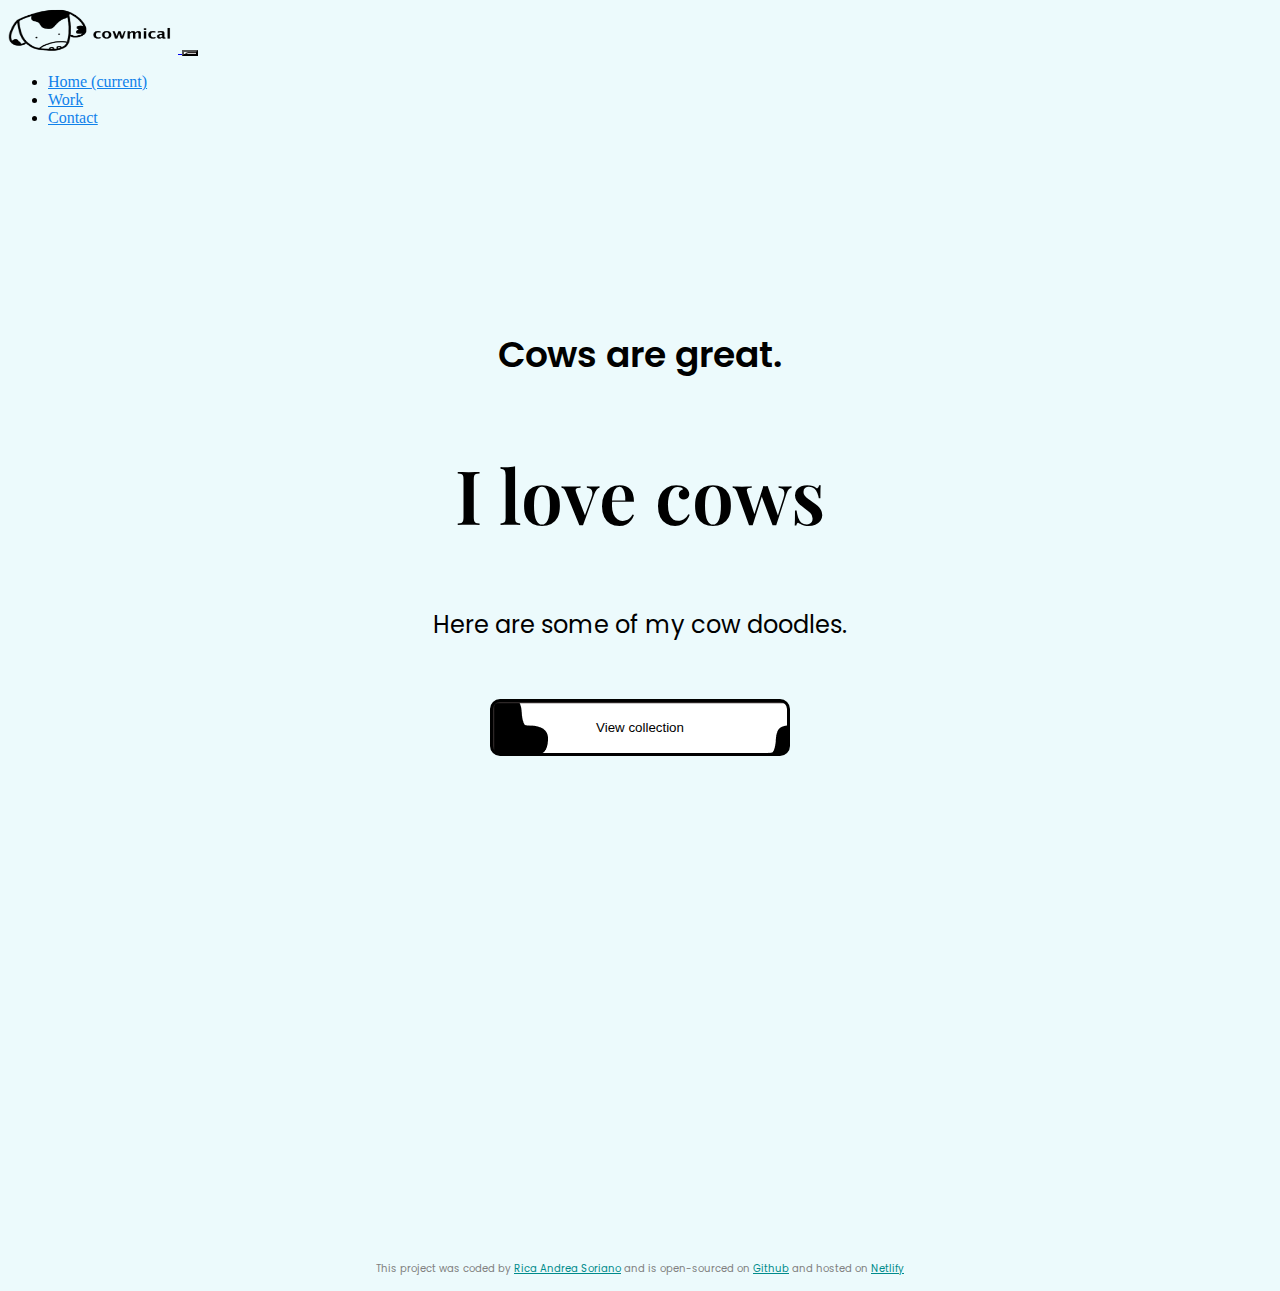
<file: index.html>
<!DOCTYPE html>
<html lang="en">
  <head>
    <meta charset="UTF-8" />
    <meta name="viewport" content="width=device-width, initial-scale=1.0" />
    <meta name="description" content="cowmical art shares cow doodles" />
    <title>cowmical</title>
    <link rel="stylesheet" href="style.css" />
    <link
      rel="stylesheet"
      href="https://cdn.jsdelivr.net/npm/bootstrap@4.6.2/dist/css/bootstrap.min.css"
      integrity="sha384-xOolHFLEh07PJGoPkLv1IbcEPTNtaed2xpHsD9ESMhqIYd0nLMwNLD69Npy4HI+N"
      crossorigin="anonymous"
    />
    <script
      src="https://cdn.jsdelivr.net/npm/jquery@3.5.1/dist/jquery.slim.min.js"
      integrity="sha384-DfXdz2htPH0lsSSs5nCTpuj/zy4C+OGpamoFVy38MVBnE+IbbVYUew+OrCXaRkfj"
      crossorigin="anonymous"
    ></script>
    <script
      src="https://cdn.jsdelivr.net/npm/bootstrap@4.6.2/dist/js/bootstrap.bundle.min.js"
      integrity="sha384-Fy6S3B9q64WdZWQUiU+q4/2Lc9npb8tCaSX9FK7E8HnRr0Jz8D6OP9dO5Vg3Q9ct"
      crossorigin="anonymous"
    ></script>
    <link rel="preconnect" href="https://fonts.googleapis.com" />
    <link rel="preconnect" href="https://fonts.gstatic.com" crossorigin />
    <link
      href="https://fonts.googleapis.com/css2?family=Poppins:ital,wght@0,100;0,200;0,300;0,400;0,500;0,600;0,700;0,800;0,900;1,100;1,200;1,300;1,400;1,500;1,600;1,700;1,800;1,900&display=swap"
      rel="stylesheet"
    />
    <link rel="preconnect" href="https://fonts.googleapis.com" />
    <link rel="preconnect" href="https://fonts.gstatic.com" crossorigin />
    <link
      href="https://fonts.googleapis.com/css2?family=Playfair+Display:ital,wght@0,400..900;1,400..900&family=Poppins:ital,wght@0,100;0,200;0,300;0,400;0,500;0,600;0,700;0,800;0,900;1,100;1,200;1,300;1,400;1,500;1,600;1,700;1,800;1,900&display=swap"
      rel="stylesheet"
    />
  </head>
  <body>
    <nav class="navbar navbar-expand-lg navbar-light">
      <a class="navbar-brand" href="index.html">
        <img
          src="cows/logo.png"
          width="170"
          height="45"
          class="d-inline-block align-top"
          alt="cowmical cow art"
        />
      </a>
      <button
        class="navbar-toggler"
        type="button"
        data-toggle="collapse"
        data-target="#navbarNav"
        aria-controls="navbarNav"
        aria-expanded="false"
        aria-label="Toggle navigation"
      >
        <span class="navbar-toggler-icon"></span>
      </button>
      <div class="collapse navbar-collapse" id="navbarNav">
        <ul class="navbar-nav ml-auto">
          <li class="nav-item active">
            <a class="nav-link" href="index.html"
              >Home <span class="sr-only">(current)</span></a
            >
          </li>
          <li class="nav-item">
            <a class="nav-link" href="work.html">Work</a>
          </li>
          <li class="nav-item">
            <a class="nav-link" href="work.html#contact">Contact</a>
          </li>
        </ul>
      </div>
    </nav>
    <div class="container-fluid" id="home">
      <div class="col-md-12">
        <h1>Cows are great.</h1>
        <h2 id="love-cows">I love cows</h2>
        <p>Here are some of my cow doodles.</p>
        <a href="work.html"><button class="view">View collection</button></a>
      </div>
    </div>
    <div class="container-fluid" id="homefooter">
      <p>
        This project was coded by
        <a href="https://github.com/hirosmaster">Rica Andrea Soriano</a> and is
        open-sourced on
        <a href="https://github.com/hirosmaster/cows-portfolio-shecodes"
          >Github</a
        >
        and hosted on <a href="https://cowmical.netlify.app/">Netlify</a>
      </p>
    </div>
  </body>
</html>
</file>
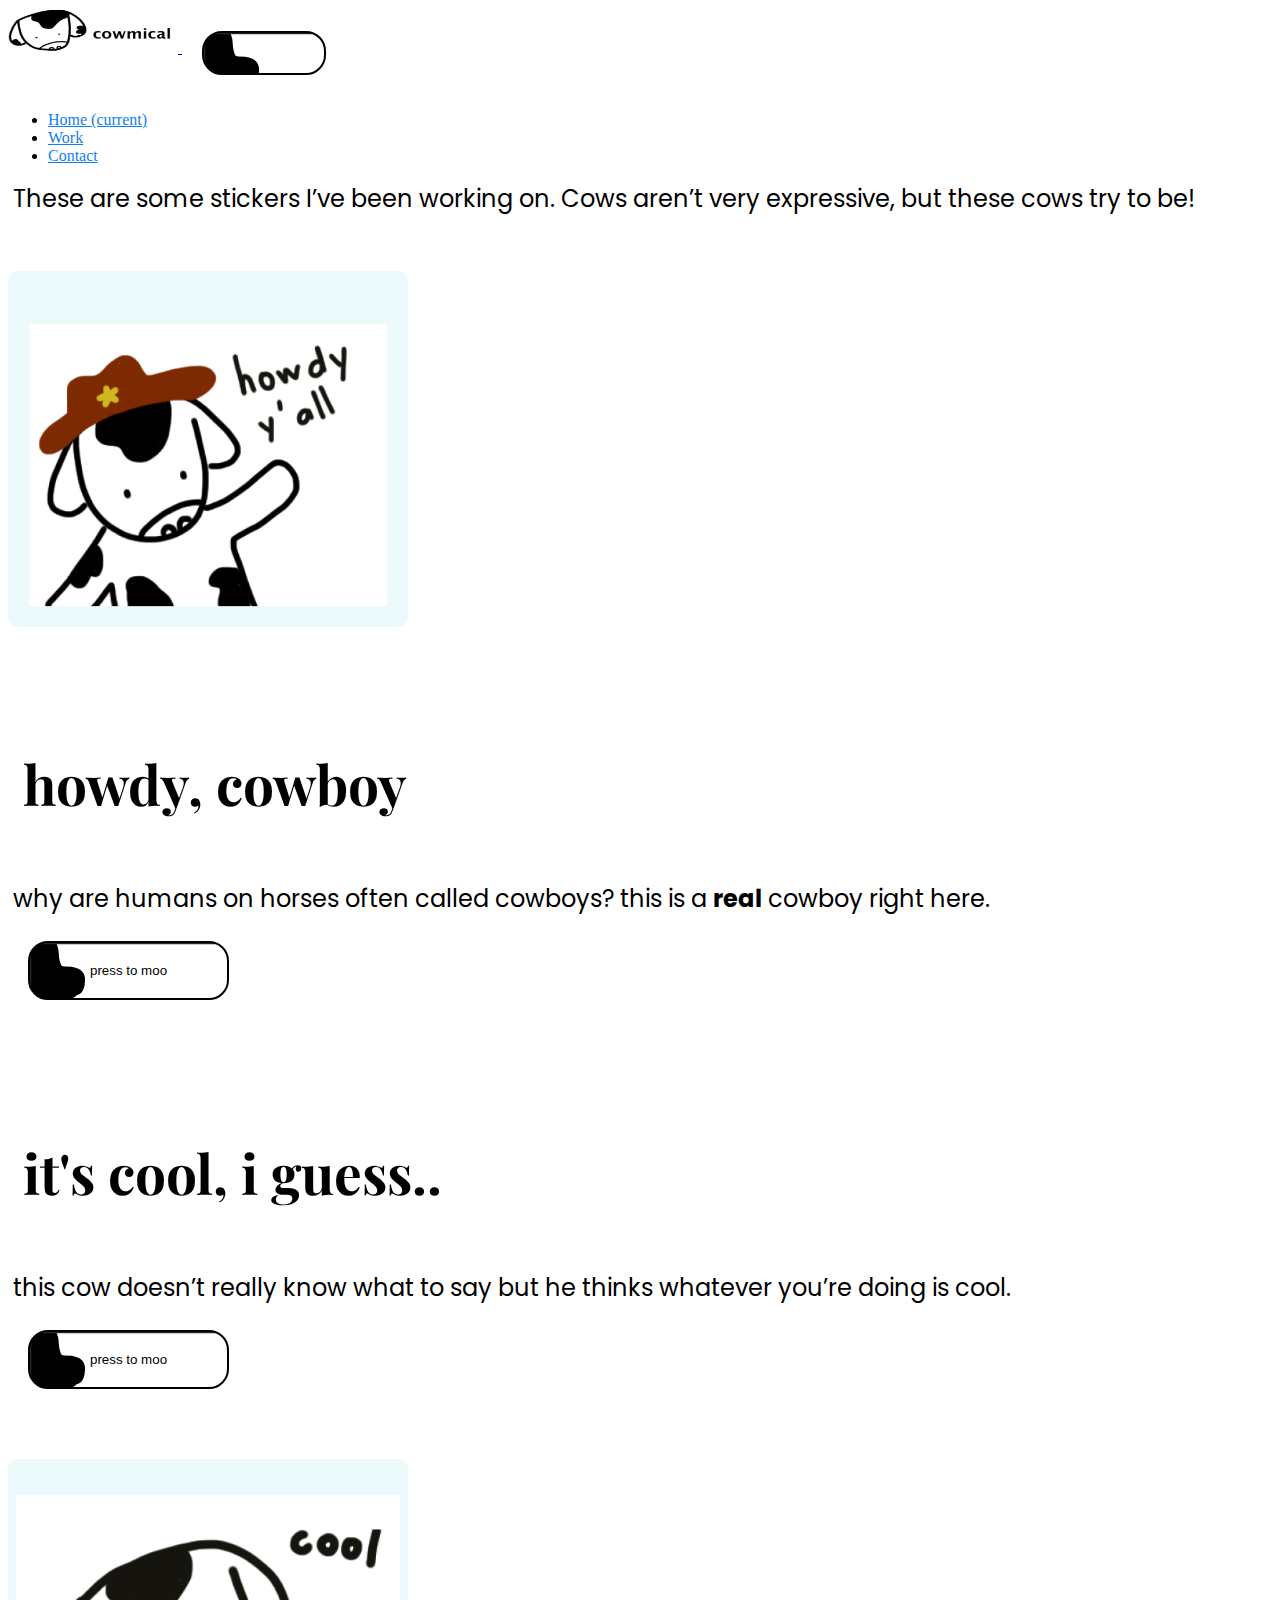
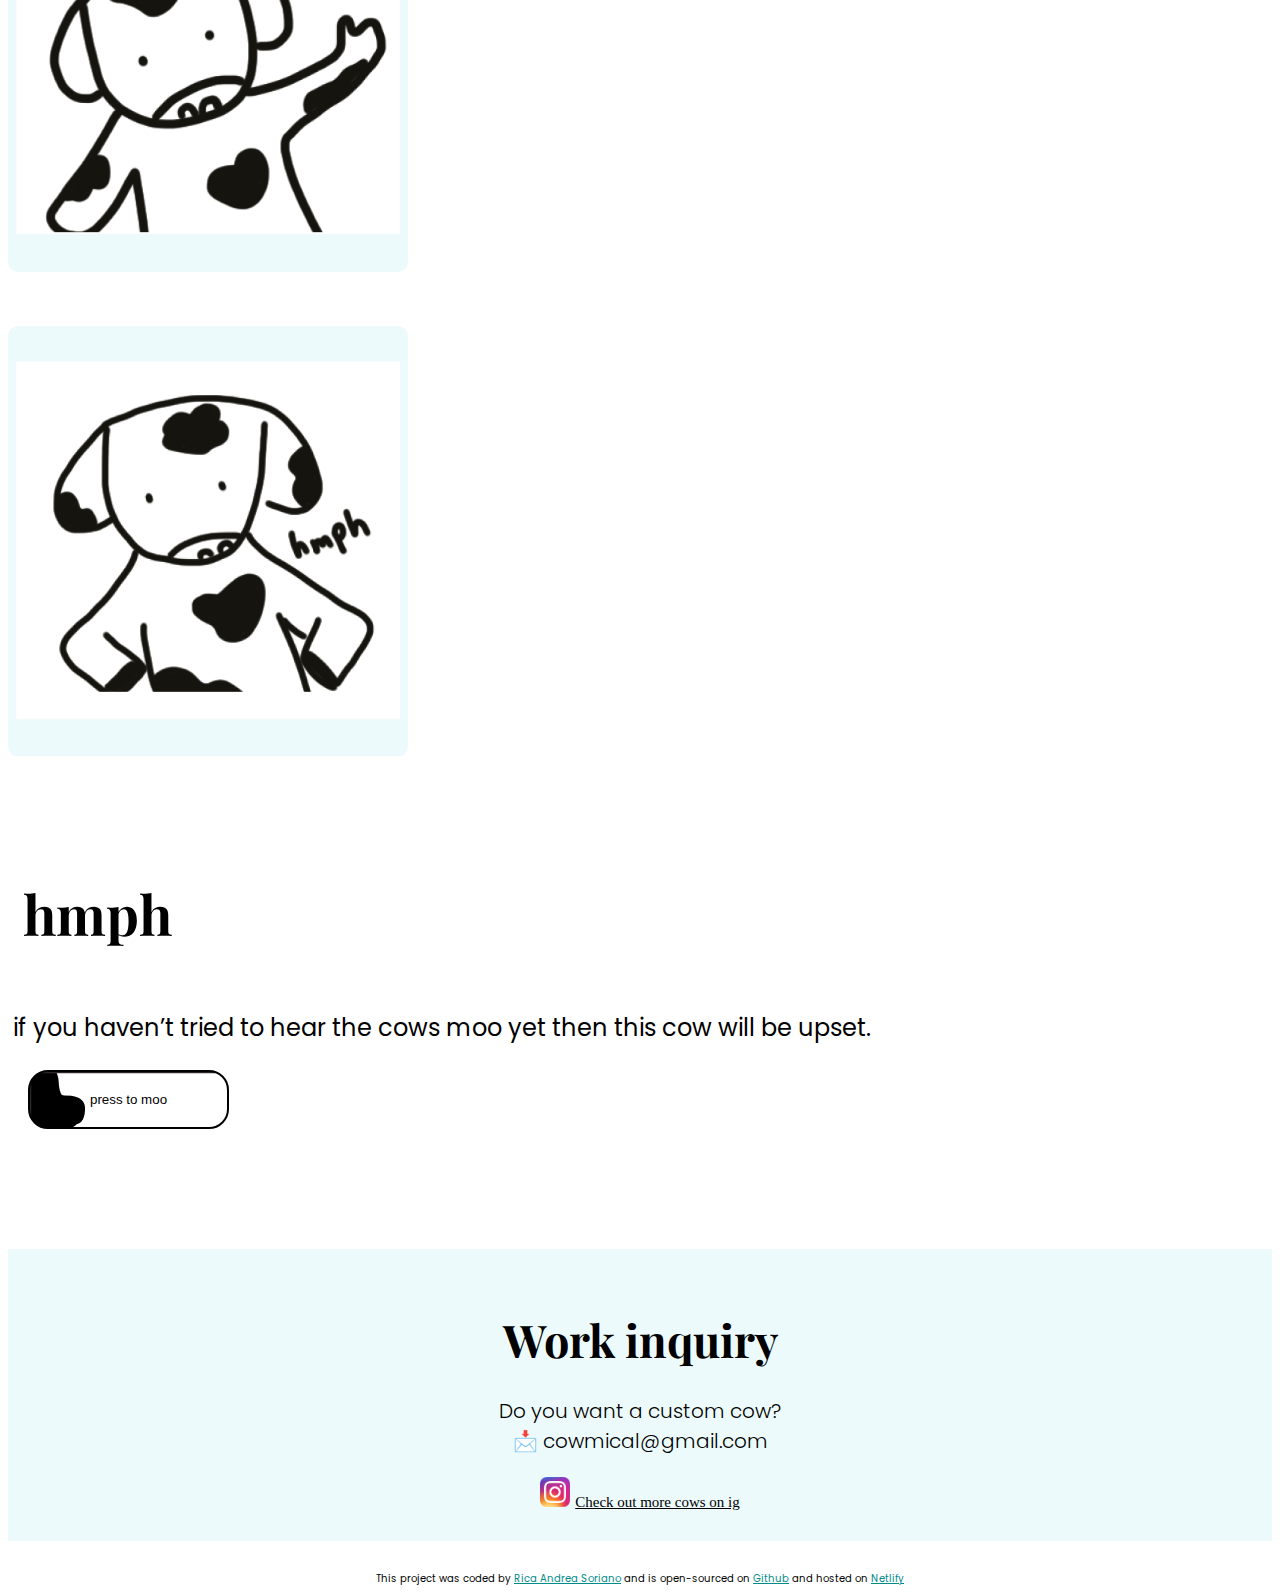
<file: work.html>
<!DOCTYPE html>
<html lang="en">
  <head>
    <meta charset="UTF-8" />
    <meta name="viewport" content="width=device-width, initial-scale=1.0" />
    <title>Cowmical Work</title>
    <link rel="stylesheet" href="style.css" />
    <link
      rel="stylesheet"
      href="https://cdn.jsdelivr.net/npm/bootstrap@4.6.2/dist/css/bootstrap.min.css"
      integrity="sha384-xOolHFLEh07PJGoPkLv1IbcEPTNtaed2xpHsD9ESMhqIYd0nLMwNLD69Npy4HI+N"
      crossorigin="anonymous"
    />
    <script
      src="https://cdn.jsdelivr.net/npm/jquery@3.5.1/dist/jquery.slim.min.js"
      integrity="sha384-DfXdz2htPH0lsSSs5nCTpuj/zy4C+OGpamoFVy38MVBnE+IbbVYUew+OrCXaRkfj"
      crossorigin="anonymous"
    ></script>
    <script
      src="https://cdn.jsdelivr.net/npm/bootstrap@4.6.2/dist/js/bootstrap.bundle.min.js"
      integrity="sha384-Fy6S3B9q64WdZWQUiU+q4/2Lc9npb8tCaSX9FK7E8HnRr0Jz8D6OP9dO5Vg3Q9ct"
      crossorigin="anonymous"
    ></script>
    <link rel="preconnect" href="https://fonts.googleapis.com" />
    <link rel="preconnect" href="https://fonts.gstatic.com" crossorigin />
    <link
      href="https://fonts.googleapis.com/css2?family=Poppins:ital,wght@0,100;0,200;0,300;0,400;0,500;0,600;0,700;0,800;0,900;1,100;1,200;1,300;1,400;1,500;1,600;1,700;1,800;1,900&display=swap"
      rel="stylesheet"
    />
    <link rel="preconnect" href="https://fonts.googleapis.com" />
    <link rel="preconnect" href="https://fonts.gstatic.com" crossorigin />
    <link
      href="https://fonts.googleapis.com/css2?family=Playfair+Display:ital,wght@0,400..900;1,400..900&family=Poppins:ital,wght@0,100;0,200;0,300;0,400;0,500;0,600;0,700;0,800;0,900;1,100;1,200;1,300;1,400;1,500;1,600;1,700;1,800;1,900&display=swap"
      rel="stylesheet"
    />
  </head>
  <body id="work">
    <nav class="navbar fixed-top navbar-expand-lg navbar-light bg-white">
      <a class="navbar-brand" href="index.html">
        <img
          src="cows/logo.png"
          width="170"
          height="45"
          class="d-inline-block align-top"
          alt=""
        />
      </a>
      <button
        class="navbar-toggler"
        type="button"
        data-toggle="collapse"
        data-target="#navbarNav"
        aria-controls="navbarNav"
        aria-expanded="false"
        aria-label="Toggle navigation"
      >
        <span class="navbar-toggler-icon"></span>
      </button>
      <div class="collapse navbar-collapse" id="navbarNav">
        <ul class="navbar-nav ml-auto">
          <li class="nav-item active">
            <a class="nav-link" href="index.html"
              >Home <span class="sr-only">(current)</span></a
            >
          </li>
          <li class="nav-item">
            <a class="nav-link" href="work.html">Work</a>
          </li>
          <li class="nav-item">
            <a class="nav-link" href="work.html#contact">Contact</a>
          </li>
        </ul>
      </div>
    </nav>
    <p class="d-flex p-5 mt-5">
      These are some stickers I’ve been working on. Cows aren’t very expressive,
      but these cows try to be!
    </p>

    <div class="container-fluid">
      <div class="row">
        <div class="col-md-auto">
          <img src="cows/Frame 9.png" class="work-cows" />
        </div>
        <div class="col">
          <h2>howdy, cowboy</h2>
          <p>
            why are humans on horses often called cowboys? this is a
            <strong>real</strong> cowboy right here.
          </p>
          <div>
            <button class="md-auto">press to moo</button>
          </div>
        </div>
      </div>
    </div>

    <div class="container-fluid d-none d-md-block">
      <div class="row">
        <div class="col">
          <h2>it's cool, i guess..</h2>
          <p>
            this cow doesn’t really know what to say but he thinks whatever
            you’re doing is cool.
          </p>
          <button class="md-auto">press to moo</button>
        </div>
        <div class="col-md-auto">
          <img src="cows/frame8.png" class="work-cows" />
        </div>
      </div>
    </div>
    <div class="container-fluid">
      <div class="row">
        <div class="col-md-auto">
          <img src="cows/Frame 10.png" class="work-cows" />
        </div>
        <div class="col">
          <h2>hmph</h2>
          <p>
            if you haven’t tried to hear the cows moo yet then this cow will be
            upset.
          </p>
          <button class="md-auto">press to moo</button>
        </div>
      </div>
    </div>

    <div id="contact">
      <div class="container-fluid d-block">
        <div class="row">
          <div class="col-md-12 d-block">
            <h3 class="text-center">Work inquiry</h3>
            <p class="text-center">Do you want a custom cow?</p>
            <p class="text-center">📩 cowmical@gmail.com</p>
            <br />
            <a
              href="https://www.instagram.com/cowmical?igsh=MW0wdG84NGtsb3h0ag%3D%3D&utm_source=qr"
              class="iglink"
              target="_blank"
              ><img src="media/instagram.png" class="ig" />Check out more cows
              on ig</a
            >
          </div>
        </div>
      </div>
    </div>
    <div class="container-fluid" id="workfooter">
      <p>
        This project was coded by
        <a href="https://github.com/hirosmaster">Rica Andrea Soriano</a> and is
        open-sourced on
        <a href="https://github.com/hirosmaster/cows-portfolio-shecodes"
          >Github</a
        >
        and hosted on <a href="https://cowmical.netlify.app/">Netlify</a>
      </p>
    </div>
    <script>
      var sound = new Audio();
      sound.src = "media/moo.mp3";
      function playSound() {
        sound.play();
      }
      var button = document.getElementById("moosound");
      var buttonMoo = document.getElementById("pressmoo");
      var mooButton = document.getElementById("moopress");

      button.addEventListener("click", playSound);
      buttonMoo.addEventListener("click", playSound);
      mooButton.addEventListener("click", playSound);
    </script>
  </body>
</html>
</file>
<file: style.css>
:root {
  --primary-color: #ecfafc;
  --secondary-color: #1081ea;
  --font-family: "Poppins";
}

/*index*/

body {
  background: var(--primary-color) !important;
}

h1 {
  font-family: var(--font-family);
  font-size: 36px;
  font-weight: 600;
}

#love-cows {
  font-family: "Playfair Display", serif;
  font-size: 75px;
  font-weight: 600;
}

p {
  font-family: var(--font-family);
  font-size: 24px;
  font-weight: normal;
}

#home {
  text-align: center;
  margin-top: 200px;
}

.view {
  margin-top: 33px;
  padding: 18px 30px;
  border-radius: 10px;
  border: 3px solid black;
  color: black;
  width: 300px;
  background-image: url(cows/button.png);
}

.view:hover {
  margin-top: 33px;
  padding: 18px 30px;
  border-radius: 10px;
  border: 3px solid white;
  color: white;
  width: 300px;
  font-weight: bold;
  background-image: url(cows/hover.png);
}
.nav-link {
  color: var(--secondary-color) !important;
  text-align: right !important;
}

/*work*/
.intro {
  font-family: var(--font-family);
  font-size: 24px;
  margin-top: 120px;
  margin: 50px;
}

#work {
  background: white !important;
}

#work h2 {
  margin-top: 100px;
  font-family: "Playfair Display", serif;
  font-size: 55px;
  font-weight: 700;
  padding: 15px;
}

.work-cows {
  margin-top: 50px;
  width: 400px;
  border-radius: 10px;
}

#work button {
  padding: 20px 60px;
  background-image: url(cows/button.png);
  border: 2px solid black;
  border-radius: 20px !important;
  color: black;
  margin: 20px;
}

#work button:hover {
  padding: 25px 96px;
  background-image: url(cows/hover.png);
  border: 3px solid white;
  border-radius: 20px !important;
  color: white;
  font-weight: bold;
}

#work p {
  margin: 5px;
}

h3 {
  font-family: "Poppins";
  font-size: 30px;
}
/*contact*/

#contact {
  background: var(--primary-color);
  text-align: center;
  align-items: center;
}

.navbar-toggler {
  background-image: url(cows/hover.png);
}

#contact {
  margin-top: 100px;
  padding: 30px;
}

#contact h3 {
  font-size: 45px;
  font-weight: bold;
  font-family: "Playfair Display", serif;
  margin: 30px;
}

#contact p {
  font-family: "Poppins", serif;
  font-size: 20px;
  font-weight: 300;
  line-height: 25px;
}
.ig {
  width: 30px;
  padding-right: 5px;
}

.iglink {
  color: black;
  font-size: 15px;
  font-weight: 250;
}

#homefooter p {
  margin-top: 500px;
  line-height: 25px;
  text-align: center;
  color: gray;
  font-size: 10px;
  font-family: "Poppins", serif;
}

#homefooter a {
  color: darkcyan;
}

#workfooter p {
  margin-top: 30px;
  color: black;
  font-size: 10px;
  text-align: center;
}

#workfooter a {
  color: darkcyan;
}

@media (max-width: 768px) {
  #work button {
    padding: 5px 36px;
    background: white;
    border: 1px solid black;
    border-radius: 10px;
    color: black;
    width: 180px;
  }
  #work button:hover {
    padding: 5px 36px;
    background: black;
    color: white;
    width: 180px;
    border-radius: 10px;
    border: 1px solid black;
  }
  #work h2 {
    font-size: 35px;
  }
  #work p {
    font-size: 20px;
  }
  #contact h3 {
    margin: 0;
    padding: 0;
    font-size: 20px;
    text-align: left !important;
  }
  #contact p {
    font-size: 15px;
    text-align: left !important;
    margin: 0;
    padding: 0;
  }
  .iglink {
    font-size: 15px;
    display: flex;
    margin: 0;
    padding: 0;
  }

  #workfooter p,
  a {
    font-size: 12px;
  }
}
</file>
